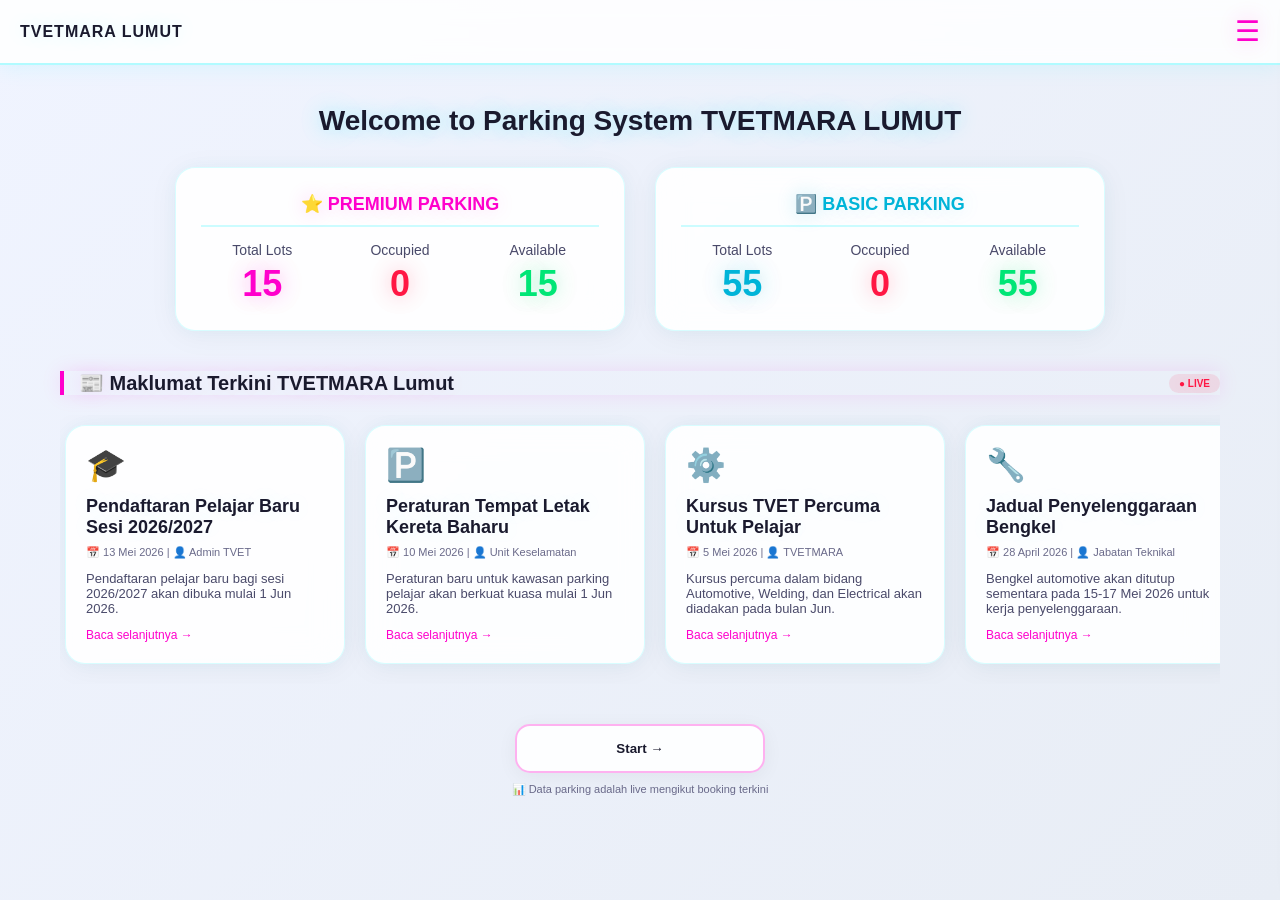
<file: index.html>
<!DOCTYPE html>
<html lang="en">
<head>
    <meta charset="UTF-8">
    <meta name="viewport" content="width=device-width, initial-scale=1.0">
    <title>TVET Parking System - Dashboard</title>
    <style>
        * {
            margin: 0;
            padding: 0;
            box-sizing: border-box;
        }

        body {
            margin: 0;
            font-family: 'Arial', sans-serif;
            background: linear-gradient(135deg, #f0f4ff, #e8edf5);
            color: #1a1a2e;
            min-height: 100vh;
        }

        .main-title {
            font-size: 28px;
            margin-bottom: 30px;
            color: #1a1a2e;
            text-shadow: 0 0 20px rgba(0, 245, 255, 0.3), 0 0 40px rgba(0, 245, 255, 0.1);
            text-align: center;
        }

        .topbar {
            display: flex;
            justify-content: space-between;
            align-items: center;
            padding: 15px 20px;
            background: rgba(255, 255, 255, 0.85);
            backdrop-filter: blur(10px);
            border-bottom: 2px solid rgba(0, 245, 255, 0.3);
            box-shadow: 0 2px 20px rgba(0, 245, 255, 0.1);
        }

        .brand {
            font-weight: bold;
            color: #1a1a2e;
            letter-spacing: 1px;
            text-shadow: 0 0 20px rgba(0, 245, 255, 0.2);
        }

        .menu-icon {
            font-size: 28px;
            cursor: pointer;
            color: #ff00cc;
            text-shadow: 0 0 20px rgba(255, 0, 204, 0.3);
            transition: 0.3s;
        }

        .menu-icon:hover {
            text-shadow: 0 0 40px rgba(255, 0, 204, 0.6);
        }

        #overlay {
            position: fixed;
            top: 0;
            left: 0;
            width: 100%;
            height: 100%;
            background: rgba(0, 0, 0, 0.3);
            backdrop-filter: blur(3px);
            display: none;
            z-index: 998;
        }

        #overlay.active {
            display: block;
        }

        .menu {
            position: fixed;
            top: 0;
            right: -250px;
            width: 220px;
            height: 100%;
            background: rgba(255, 255, 255, 0.98);
            backdrop-filter: blur(15px);
            transition: 0.4s ease;
            padding-top: 80px;
            z-index: 999;
            box-shadow: -5px 0 30px rgba(0, 0, 0, 0.1);
            border-left: 2px solid rgba(0, 245, 255, 0.2);
        }

        .menu.active {
            right: 0;
        }

        .menu a {
            display: block;
            padding: 15px 25px;
            color: #1a1a2e;
            text-decoration: none;
            transition: 0.3s;
            border-bottom: 1px solid rgba(0, 0, 0, 0.05);
        }

        .menu a:hover {
            background: rgba(0, 245, 255, 0.1);
            color: #00f5ff;
            text-shadow: 0 0 20px rgba(0, 245, 255, 0.3);
        }

        .menu .warden-link {
            color: #ff00cc;
            border-top: 1px solid rgba(255, 0, 204, 0.2);
            margin-top: 20px;
        }

        .menu .warden-link:hover {
            background: rgba(255, 0, 204, 0.1);
            color: #ff00cc;
            text-shadow: 0 0 20px rgba(255, 0, 204, 0.3);
        }

        .glass {
            background: rgba(255, 255, 255, 0.85);
            backdrop-filter: blur(15px);
            border: 1px solid rgba(0, 245, 255, 0.2);
            border-radius: 20px;
            box-shadow: 0 4px 30px rgba(0, 0, 0, 0.05), 0 0 20px rgba(0, 245, 255, 0.05);
        }

        .dashboard-container {
            max-width: 1200px;
            margin: 40px auto;
            padding: 0 20px;
        }

        .stats-grid {
            display: flex;
            justify-content: center;
            gap: 30px;
            margin-bottom: 40px;
            flex-wrap: wrap;
        }

        .stat-section {
            flex: 1;
            min-width: 300px;
            max-width: 450px;
            padding: 25px;
            transition: all 0.3s ease;
            background: rgba(255, 255, 255, 0.9);
            border: 1px solid rgba(0, 245, 255, 0.15);
        }

        .stat-section:hover {
            transform: translateY(-5px);
            box-shadow: 0 8px 30px rgba(0, 0, 0, 0.08), 0 0 30px rgba(0, 245, 255, 0.15);
            border-color: rgba(0, 245, 255, 0.4);
        }

        .stat-section-title {
            font-size: 18px;
            font-weight: bold;
            color: #1a1a2e;
            margin-bottom: 15px;
            text-align: center;
            padding-bottom: 10px;
            border-bottom: 2px solid rgba(0, 245, 255, 0.2);
        }

        .stat-section-title.premium {
            color: #ff00cc;
            text-shadow: 0 0 20px rgba(255, 0, 204, 0.2);
        }

        .stat-section-title.basic {
            color: #00b4d8;
            text-shadow: 0 0 20px rgba(0, 180, 216, 0.2);
        }

        .stat-row {
            display: flex;
            justify-content: space-around;
            align-items: center;
            gap: 15px;
        }

        .stat-item {
            text-align: center;
            flex: 1;
        }

        .stat-item p {
            color: #4a4a6a;
            font-weight: 500;
            font-size: 14px;
            margin-bottom: 5px;
        }

        .number {
            font-size: 36px;
            font-weight: bold;
        }

        .neon-pink { 
            color: #ff00cc; 
            text-shadow: 0 0 20px rgba(255, 0, 204, 0.3), 0 0 40px rgba(255, 0, 204, 0.1);
        }
        .neon-blue { 
            color: #00b4d8; 
            text-shadow: 0 0 20px rgba(0, 180, 216, 0.3), 0 0 40px rgba(0, 180, 216, 0.1);
        }
        .neon-green { 
            color: #00e676; 
            text-shadow: 0 0 20px rgba(0, 230, 118, 0.3), 0 0 40px rgba(0, 230, 118, 0.1);
        }
        .neon-red { 
            color: #ff1744; 
            text-shadow: 0 0 20px rgba(255, 23, 68, 0.3), 0 0 40px rgba(255, 23, 68, 0.1);
        }

        .info-section {
            margin-bottom: 40px;
        }

        .info-header {
            display: flex;
            align-items: center;
            justify-content: space-between;
            margin-bottom: 20px;
            border-left: 4px solid #ff00cc;
            padding-left: 15px;
            box-shadow: 0 0 20px rgba(255, 0, 204, 0.1);
        }

        .info-header h3 {
            margin: 0;
            color: #1a1a2e;
            font-size: 20px;
            text-shadow: 0 0 20px rgba(255, 0, 204, 0.1);
        }

        .live-badge {
            background: rgba(255, 23, 68, 0.1);
            color: #ff1744;
            font-size: 10px;
            padding: 4px 10px;
            border-radius: 20px;
            animation: pulse 1.5s infinite;
            font-weight: bold;
            text-shadow: 0 0 20px rgba(255, 23, 68, 0.2);
        }

        @keyframes pulse {
            0% { opacity: 0.5; transform: scale(1); }
            50% { opacity: 1; transform: scale(1.05); }
            100% { opacity: 0.5; transform: scale(1); }
        }

        .scroll-container {
            overflow-x: auto;
            overflow-y: hidden;
            display: flex;
            gap: 20px;
            padding: 10px 5px 20px 5px;
            white-space: nowrap;
        }

        .scroll-container::-webkit-scrollbar {
            height: 6px;
        }

        .scroll-container::-webkit-scrollbar-track {
            background: rgba(0, 0, 0, 0.05);
            border-radius: 10px;
        }

        .scroll-container::-webkit-scrollbar-thumb {
            background: linear-gradient(90deg, #ff00cc, #00f5ff);
            border-radius: 10px;
        }

        .info-card {
            min-width: 280px;
            max-width: 280px;
            padding: 20px;
            transition: all 0.3s ease;
            display: inline-block;
            white-space: normal;
            background: rgba(255, 255, 255, 0.9);
            border: 1px solid rgba(0, 245, 255, 0.15);
        }

        .info-card:hover {
            transform: translateY(-5px);
            border-color: #ff00cc;
            box-shadow: 0 5px 30px rgba(255, 0, 204, 0.15), 0 0 30px rgba(0, 245, 255, 0.1);
        }

        .info-card .card-icon { font-size: 32px; margin-bottom: 12px; }
        .info-card .card-title { 
            font-size: 18px; 
            font-weight: bold; 
            margin-bottom: 8px; 
            color: #1a1a2e;
            text-shadow: 0 0 20px rgba(0, 245, 255, 0.1);
        }
        .info-card .card-date { 
            font-size: 11px; 
            color: #6a6a8a; 
            margin-bottom: 12px; 
        }
        .info-card .card-desc { 
            font-size: 13px; 
            color: #4a4a6a; 
            white-space: normal; 
        }
        .info-card .read-more {
            display: inline-block;
            margin-top: 12px;
            color: #ff00cc;
            font-size: 12px;
            text-decoration: none;
            transition: 0.3s;
            font-weight: 500;
        }
        .info-card .read-more:hover { 
            color: #00f5ff;
            text-shadow: 0 0 20px rgba(0, 245, 255, 0.3);
        }

        .action-area {
            text-align: center;
            margin-top: 20px;
        }

        .btn-start {
            width: 250px;
            padding: 15px;
            border-radius: 15px;
            border: 2px solid rgba(255, 0, 204, 0.3);
            cursor: pointer;
            font-weight: bold;
            color: #1a1a2e;
            background: rgba(255, 255, 255, 0.9);
            backdrop-filter: blur(14px);
            transition: 0.3s ease;
            box-shadow: 0 4px 20px rgba(0, 0, 0, 0.05);
        }

        .btn-start:hover {
            transform: translateY(-3px);
            box-shadow: 0 0 40px rgba(255, 0, 204, 0.2), 0 8px 30px rgba(0, 245, 255, 0.15);
            border-color: #ff00cc;
            background: rgba(255, 255, 255, 0.95);
        }

        .btn-start a {
            text-decoration: none;
            color: #1a1a2e;
        }

        .refresh-note {
            text-align: center;
            font-size: 11px;
            color: #6a6a8a;
            margin-top: 10px;
        }

        @media (max-width: 768px) {
            .stats-grid {
                flex-direction: column;
                align-items: center;
            }
            
            .stat-section {
                min-width: 280px;
                max-width: 100%;
                width: 100%;
            }

            .stat-row {
                flex-wrap: wrap;
            }

            .stat-item {
                min-width: 80px;
            }

            .number {
                font-size: 28px;
            }

            .main-title {
                font-size: 22px;
            }

            .info-card {
                min-width: 240px;
                max-width: 240px;
            }
        }

        @media (max-width: 480px) {
            .stat-section {
                min-width: 100%;
                padding: 15px;
            }

            .stat-item p {
                font-size: 12px;
            }

            .number {
                font-size: 24px;
            }

            .btn-start {
                width: 200px;
                padding: 12px;
                font-size: 14px;
            }

            .topbar {
                padding: 10px 15px;
            }

            .brand {
                font-size: 14px;
            }

            .dashboard-container {
                padding: 0 10px;
                margin: 20px auto;
            }
        }
    </style>
</head>
<body>

<div class="topbar">
    <div class="brand">TVETMARA LUMUT</div>
    <div class="menu-icon" onclick="toggleMenu()">☰</div>
</div>

<div id="overlay" onclick="toggleMenu()"></div>

<div id="menu" class="menu">
    <a href="index.html">🏠 Home</a>
    <a href="student_login.html">🎓 Student Login</a>
    <a href="warden_login.html" class="warden-link">👮 Warden / Staff Login</a>
    <a href="#">ℹ️ About</a>
</div>

<div class="dashboard-container">
    <h2 class="main-title">Welcome to Parking System TVETMARA LUMUT</h2>

    <div class="stats-grid">
        <div class="stat-section glass">
            <div class="stat-section-title premium">⭐ PREMIUM PARKING</div>
            <div class="stat-row">
                <div class="stat-item"><p>Total Lots</p><h3 class="number neon-pink">15</h3></div>
                <div class="stat-item"><p>Occupied</p><h3 class="number neon-red" id="premiumOccupied">0</h3></div>
                <div class="stat-item"><p>Available</p><h3 class="number neon-green" id="premiumAvailable">0</h3></div>
            </div>
        </div>
        <div class="stat-section glass">
            <div class="stat-section-title basic">🅿️ BASIC PARKING</div>
            <div class="stat-row">
                <div class="stat-item"><p>Total Lots</p><h3 class="number neon-blue">55</h3></div>
                <div class="stat-item"><p>Occupied</p><h3 class="number neon-red" id="basicOccupied">0</h3></div>
                <div class="stat-item"><p>Available</p><h3 class="number neon-green" id="basicAvailable">0</h3></div>
            </div>
        </div>
    </div>

    <div class="info-section">
        <div class="info-header">
            <h3>📰 Maklumat Terkini TVETMARA Lumut</h3>
            <div class="live-badge">● LIVE</div>
        </div>
        <div class="scroll-container">
            <div class="info-card glass"><div class="card-icon">🎓</div><div class="card-title">Pendaftaran Pelajar Baru Sesi 2026/2027</div><div class="card-date">📅 13 Mei 2026 | 👤 Admin TVET</div><div class="card-desc">Pendaftaran pelajar baru bagi sesi 2026/2027 akan dibuka mulai 1 Jun 2026.</div><a href="#" class="read-more">Baca selanjutnya →</a></div>
            <div class="info-card glass"><div class="card-icon">🅿️</div><div class="card-title">Peraturan Tempat Letak Kereta Baharu</div><div class="card-date">📅 10 Mei 2026 | 👤 Unit Keselamatan</div><div class="card-desc">Peraturan baru untuk kawasan parking pelajar akan berkuat kuasa mulai 1 Jun 2026.</div><a href="#" class="read-more">Baca selanjutnya →</a></div>
            <div class="info-card glass"><div class="card-icon">⚙️</div><div class="card-title">Kursus TVET Percuma Untuk Pelajar</div><div class="card-date">📅 5 Mei 2026 | 👤 TVETMARA</div><div class="card-desc">Kursus percuma dalam bidang Automotive, Welding, dan Electrical akan diadakan pada bulan Jun.</div><a href="#" class="read-more">Baca selanjutnya →</a></div>
            <div class="info-card glass"><div class="card-icon">🔧</div><div class="card-title">Jadual Penyelenggaraan Bengkel</div><div class="card-date">📅 28 April 2026 | 👤 Jabatan Teknikal</div><div class="card-desc">Bengkel automotive akan ditutup sementara pada 15-17 Mei 2026 untuk kerja penyelenggaraan.</div><a href="#" class="read-more">Baca selanjutnya →</a></div>
            <div class="info-card glass"><div class="card-icon">📢</div><div class="card-title">Cuti Umum Hari Wesak</div><div class="card-date">📅 20 Mei 2026 | 👤 Pentadbiran</div><div class="card-desc">Pejabat pentadbiran dan bengkel akan ditutup pada 21 Mei 2026 sempena Hari Wesak.</div><a href="#" class="read-more">Baca selanjutnya →</a></div>
            <div class="info-card glass"><div class="card-icon">🏆</div><div class="card-title">Kejohanan Sukan Tahunan TVET</div><div class="card-date">📅 15 Mei 2026 | 👤 Unit Sukan</div><div class="card-desc">Penyertaan untuk kejohanan sukan tahunan dibuka hingga 30 Mei 2026.</div><a href="#" class="read-more">Baca selanjutnya →</a></div>
            <div class="info-card glass"><div class="card-icon">💼</div><div class="card-title">Gotong Royong Perdana Kampus</div><div class="card-date">📅 8 Mei 2026 | 👤 HEP</div><div class="card-desc">Gotong royong perdana akan diadakan pada 28 Mei 2026. Kehadiran adalah wajib.</div><a href="#" class="read-more">Baca selanjutnya →</a></div>
        </div>
    </div>

    <div class="action-area">
        <a href="login.html">
            <button class="btn-start">Start →</button>
        </a>
    </div>
    <div class="refresh-note">📊 Data parking adalah live mengikut booking terkini</div>
</div>

<script>
function updateParkingStats() {
    let premiumSlots = JSON.parse(localStorage.getItem('premiumSlots')) || [];
    let premiumOccupied = premiumSlots.filter(s => s.status === 'paid' || s.status === 'occupied').length;
    let premiumTotal = 15;
    let premiumAvailable = premiumTotal - premiumOccupied;
    
    let basicBookings = JSON.parse(localStorage.getItem('allBasicBookings')) || [];
    let basicOccupied = basicBookings.filter(b => b.status === 'paid').length;
    let basicTotal = 55;
    let basicAvailable = basicTotal - basicOccupied;
    
    document.getElementById('premiumOccupied').innerText = premiumOccupied;
    document.getElementById('premiumAvailable').innerText = premiumAvailable;
    document.getElementById('basicOccupied').innerText = basicOccupied;
    document.getElementById('basicAvailable').innerText = basicAvailable;
}

updateParkingStats();
window.addEventListener('storage', function(e) {
    if(e.key === 'premiumSlots' || e.key === 'allBasicBookings') {
        updateParkingStats();
    }
});
setInterval(updateParkingStats, 5000);

function toggleMenu(){
    var menu = document.getElementById("menu");
    var overlay = document.getElementById("overlay");
    menu.classList.toggle("active");
    overlay.classList.toggle("active");
}

document.querySelectorAll('.menu a').forEach(function(link) {
    link.addEventListener('click', function() {
        document.getElementById("menu").classList.remove("active");
        document.getElementById("overlay").classList.remove("active");
    });
});
</script>

</body>
</html>
</file>
